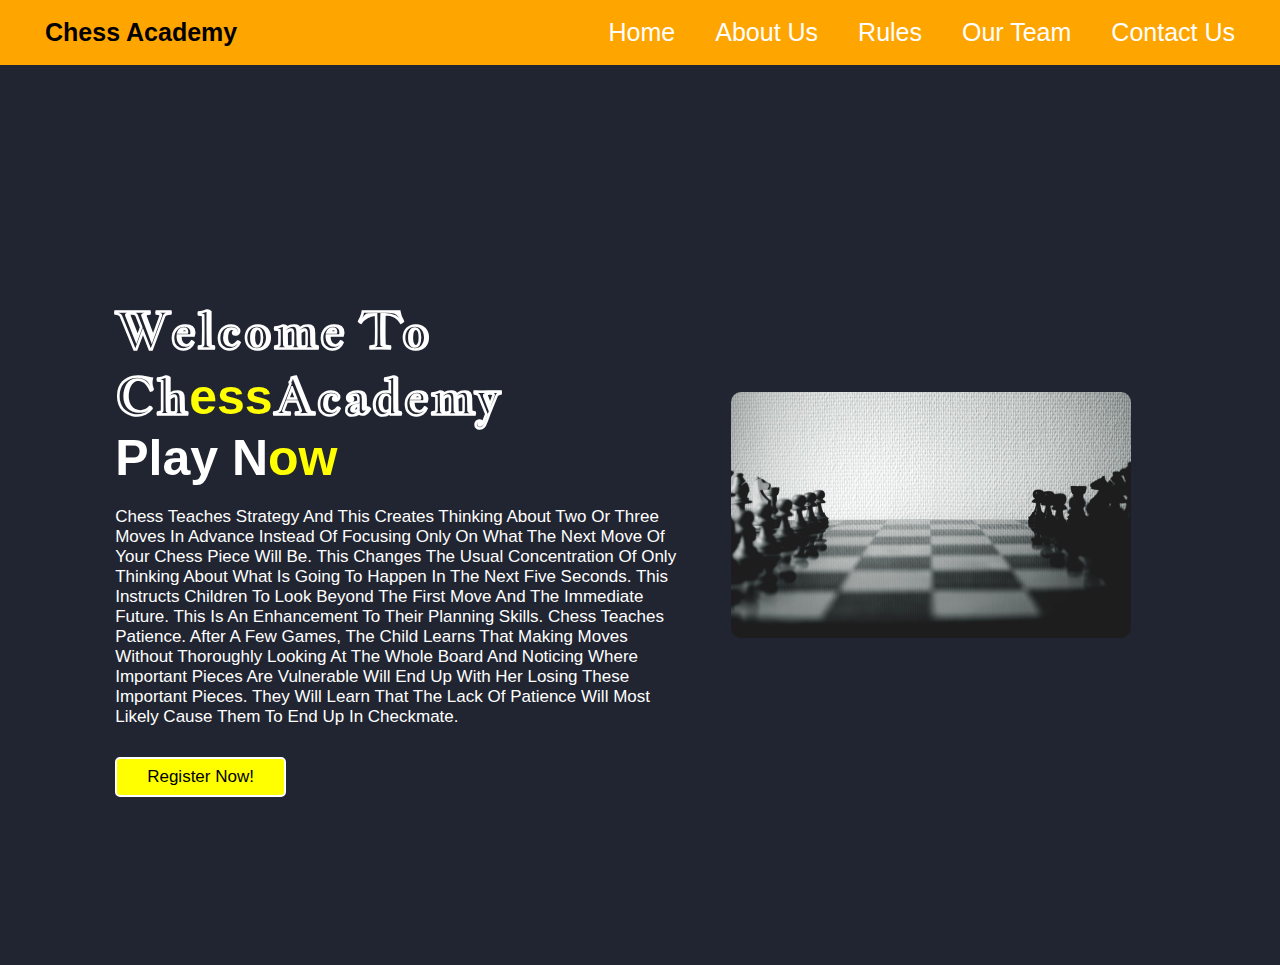
<file: index.html>
<!DOCTYPE html>
<html lang="en">

<head>
    <meta charset="UTF-8" />
    <meta http-equiv="X-UA-Compatible" content="IE=edge" />
    <meta name="viewport" content="width=device-width, initial-scale=1.0" />

    <link rel="stylesheet" href="chess.css" />
    <title>Chess Academy</title>
    <link rel="stylesheet" href="https://cdnjs.cloudflare.com/ajax/libs/font-awesome/5.15.3/css/all.min.css" />
</head>

<body>
    <header>
        <section class="nav">
          <div class="logo">
                <a href="#"><i class=""></i>Chess Academy</a>
            </div>
            <input id="menu-toggle" type="checkbox" />
            <label class="menu-button-container" for="menu-toggle">
          <div class="menu-button"></div>
            </label>
            <ul class="menu">
                <li><a href="#">Home</a></li>
                <li><a href="about.html" target="_blank">About us</a></li>
                <li><a href="rules.html" target="_blank">Rules</a></li>
                <li><a href="#" target="_blank">Our team</a></li>
                <li><a href="contact.html" target="_blank">Contact us</a></li>
            </ul>
        </section>
    </header>

    <section class="home" id="home ">
        <div class="content">
          
            <h3 class="mainfont">
                Welcome to Ch<span class="yellowColor">ess</span>Academy
            </h3>
            <h3>
                Play N<span class="yellowColor">ow</span>
            </h3>
        
            <p>
              Chess teaches strategy and this creates thinking about two or three moves in advance instead of focusing only on what the next move of your chess piece will be.
              This changes the usual concentration of only thinking about what is going to happen in the next five seconds. 
              This instructs children to look beyond the first move and the immediate future. This is an enhancement to their planning skills.
              Chess teaches patience. After a few games, the child learns that making moves without thoroughly looking at the whole board and noticing where important pieces are vulnerable will end up with her losing these important pieces. 
              They will learn that the lack of patience will most likely cause them to end up in checkmate.
            </p>

            <a href="# " class="btn" style="background-color: yellow">Register Now!</a>
        </div>
      

        <div class="image">
            <img src="background.jpg" alt=" " />
        </div>
    </section>


</body>
</html>
</file>
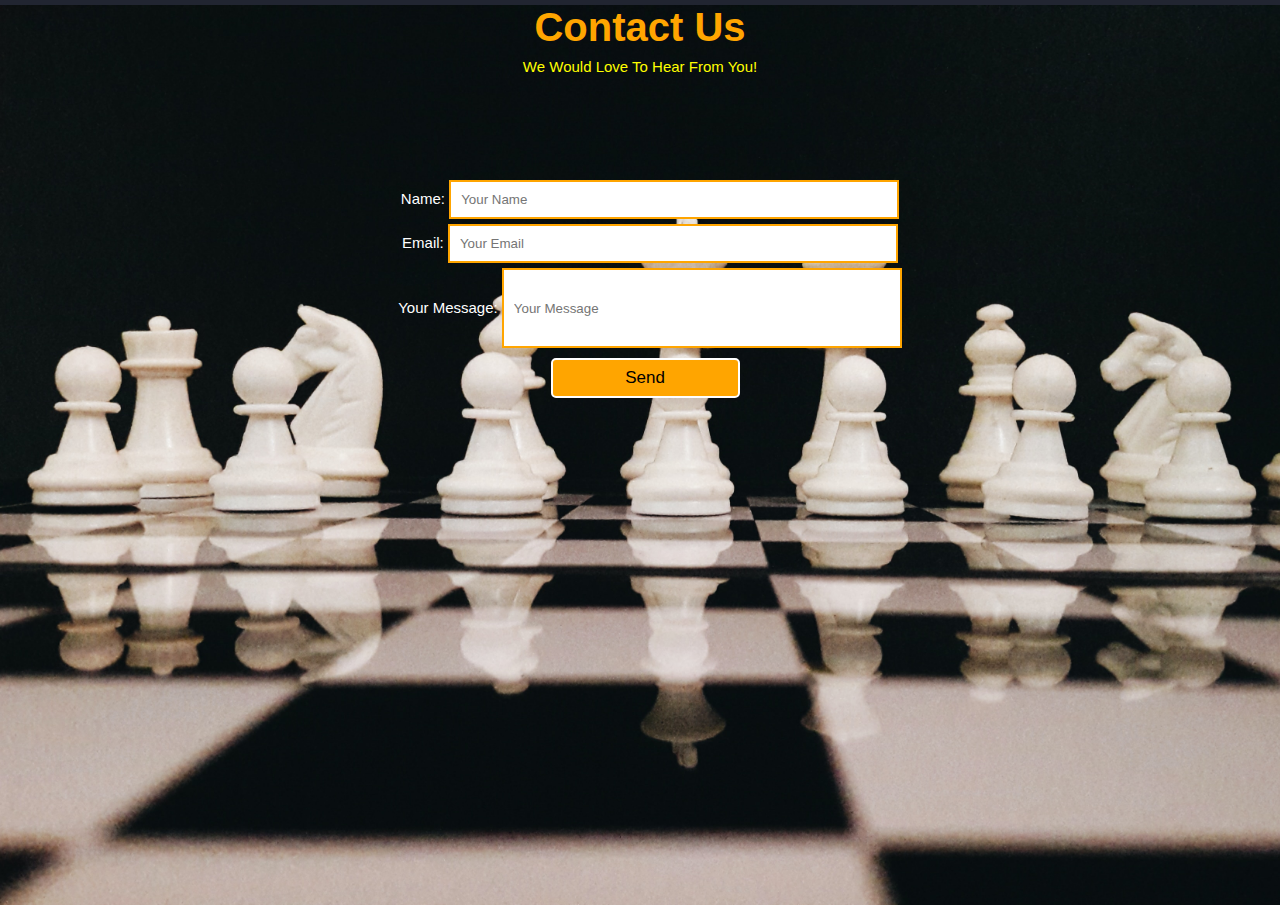
<file: contact.html>
<!DOCTYPE html>
<html>
<head>
<title>Contact Us</title>
<link rel="stylesheet" href="chess.css">
</head>
<body>
<div class="body">
  <div class="container">
    <h1 class="contact-heading">Contact Us</h1>
    <p class="contact-para">We would love to hear from you!</p>
    <form action="/contact" method="post">
      <label for="name">Name:  </label>
      <input type="text" name="name" placeholder="Your name">
      <br>
      <label for="email">Email:  </label>
      <input type="email" name="email" placeholder="Your email">
      <br>
      <label for="message">Your message:  </label>
      <input type="text" name="message" placeholder="Your message">
      <br>
      <input type="submit" value="Send" class="btn">
    </form>
  </div>
</div>
</body>
</html>
</file>
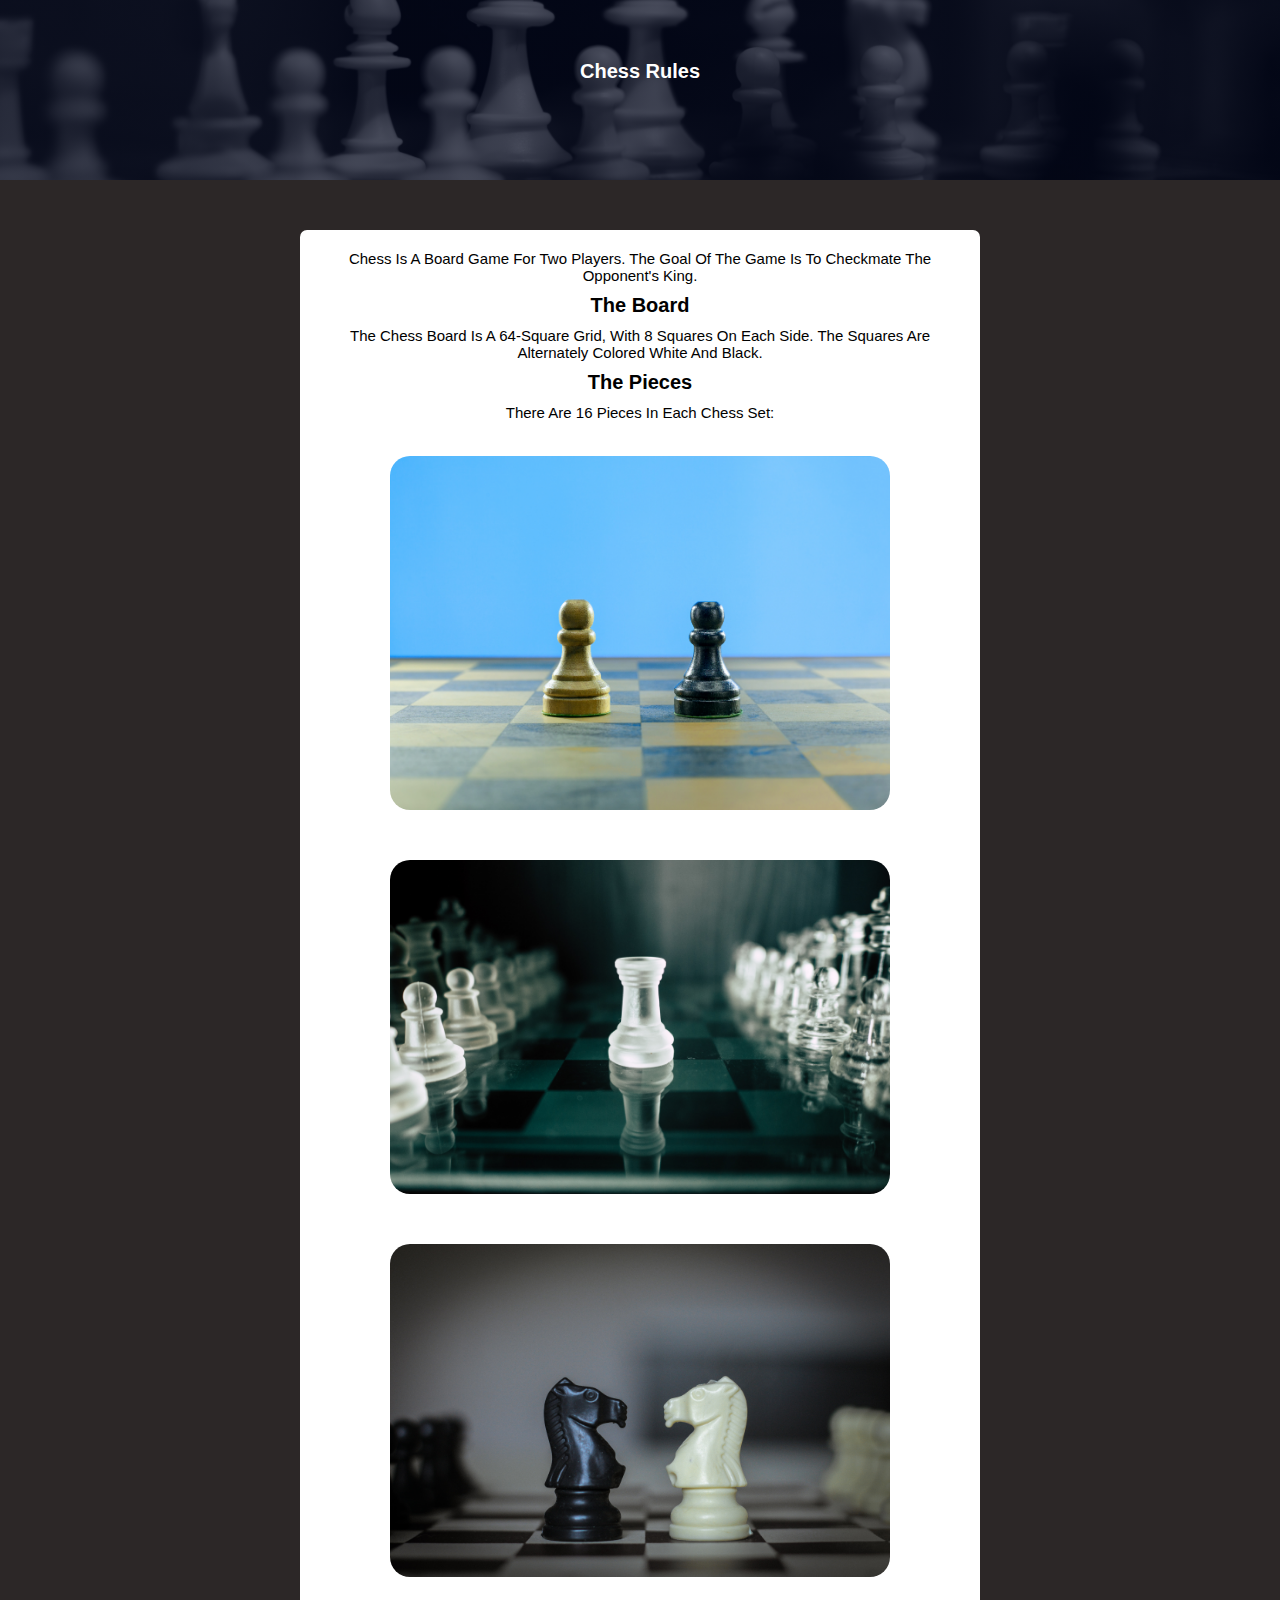
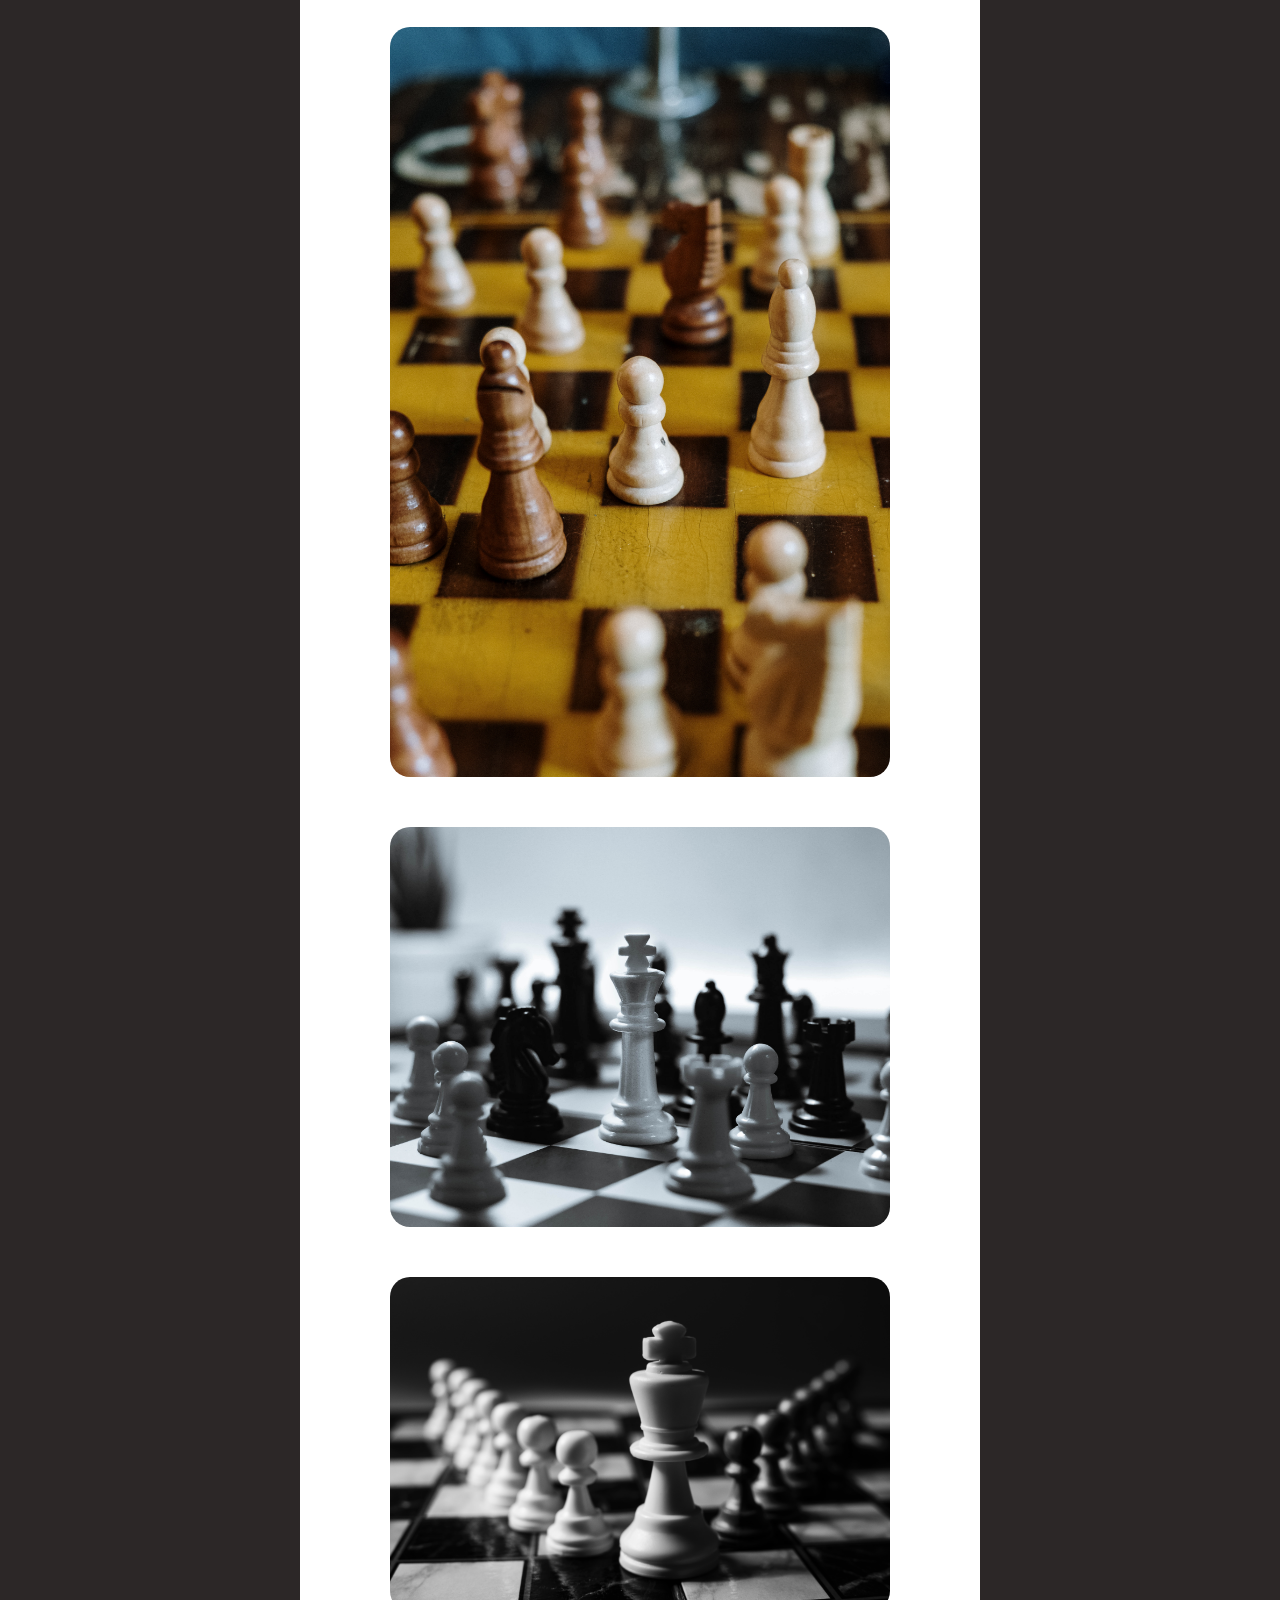
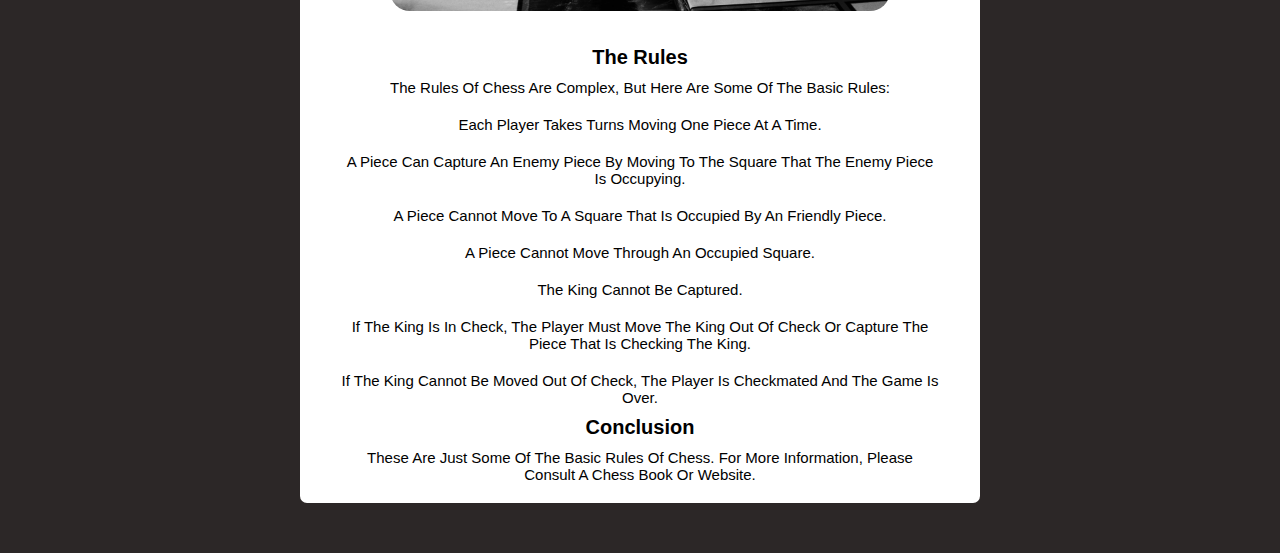
<file: rules.html>
<!DOCTYPE html>
<html>
  <head>
    <title>Chess Rules</title>
    <link rel="stylesheet" href="chess.css" />
  </head>
  <body style="background-color: #2C2727;">
    <h1 class="sub-header">Chess Rules</h1>
    <div class="ruleContainer">
      <div class="rules">
        <p>
          Chess is a board game for two players. The goal of the game is to
          checkmate the opponent's king.
        </p>
        <h2>The Board</h2>
        <p>
          The chess board is a 64-square grid, with 8 squares on each side. The
          squares are alternately colored white and black.
        </p>
        <h2>The Pieces</h2>
        <p>There are 16 pieces in each chess set:</p>
        <ul>
          <li class="pawn">
            <div class="wrapper">
              <div class="image">
                <img src="pawn.jpg" />
                <div class="ruleContent">
                  <h1>8 Pawns</h1>
                  <p>
                    The pawns are the weakest pieces, but they can also be very
                    powerful when used correctly.
                  </p>
                </div>
              </div>
            </div>
          </li>
          <li class="rook">
            <div class="wrapper">
              <div class="image">
                <img src="rook.jpg" />
                <div class="ruleContent">
                  <h1>2 Rooks</h1>
                  <p>
                    The rooks are the strongest pieces, and they can move any
                    number of squares in a straight line.
                  </p>
                </div>
              </div>
            </div>
          </li>
          <li class="knight">
            <div class="wrapper">
              <div class="image">
                <img src="knight.jpg" />
                <div class="ruleContent">
                  <h1>2 Knights</h1>
                  <p>
                    The knights are the most versatile pieces, and they can move
                    in an L-shape.
                  </p>
                </div>
              </div>
            </div>
          </li>
          <li class="bishop">
            <div class="wrapper">
              <div class="image">
                <img src="bishop.jpg" />
                <div class="ruleContent">
                  <h1>2 Bishops</h1>
                  <p>The bishops can move any number of squares diagonally.</p>
                </div>
              </div>
            </div>
          </li>
          <li class="queen">
            <div class="wrapper">
              <div class="image">
                <img src="queen.jpg" />
                <div class="ruleContent">
                  <h1>1 Queen</h1>
                  <p>
                    The queen is the most powerful piece, and she can move any
                    number of squares in any direction.
                  </p>
                </div>
              </div>
            </div>
          </li>
          <li class="king">
            <div class="wrapper">
              <div class="image">
                <img src="king.jpg" />
                <div class="ruleContent">
                  <h1>1 King</h1>
                  <p>
                    The king is the most important piece, and he must be
                    protected at all costs.
                  </p>
                </div>
              </div>
            </div>
          </li>
        </ul>
        <p></p>
        <h2>The Rules</h2>
        <p>
          The rules of chess are complex, but here are some of the basic rules:
        </p>
        <ul>
          <p>Each player takes turns moving one piece at a time.</p>
          <p>
            A piece can capture an enemy piece by moving to the square that the
            enemy piece is occupying.
          </p>
          <p>
            A piece cannot move to a square that is occupied by an friendly
            piece.
          </p>
          <p>A piece cannot move through an occupied square.</p>
          <p>The king cannot be captured.</p>
          <p>
            If the king is in check, the player must move the king out of check
            or capture the piece that is checking the king.
          </p>
          <p>
            If the king cannot be moved out of check, the player is checkmated
            and the game is over.
          </p>
        </ul>
        <h2>Conclusion</h2>
        <p>
          These are just some of the basic rules of chess. For more information,
          please consult a chess book or website.
        </p>
      </div>
    </div>
  </body>
</html>
</file>
<file: chess.css>
@import url("https://fonts.googleapis.com/css2?family=Jacques+Francois+Shadow&display=swap");
* {
    font-family: "Nunito", sans-serif;
    margin: 0;
    padding: 0;
    box-sizing: border-box;
    outline: none;
    border: none;
    text-decoration: none;
    text-transform: capitalize;
    transition: all 0.2s linear;
}

html {
    font-size: 62.5%;
}

body {
    background: #212531;
    margin: 0;
}

header {
    margin: 0px;
}

a {
    text-decoration: none;
    color: #000;
}

ul {
    list-style: none;
}

section {
    padding: 2rem 9%;
}

.logo {
    font-size: 2.5rem;
    font-weight: bolder;
    color: #666;
    display: inline-block;
}

.logo i {
    padding-right: 2rem;
    color: black;
}

.order {
    text-shadow: -1px -1px 0 yellow, 1px -1px 0 yellow, -1px 1px 0 yellow, 1px 1px yellow;
}

.nav {
    display: flex;
    flex-direction: row;
    align-items: center;
    justify-content: space-between;
    background: orange;
    color: black;
    height: 65px;
    padding: 1em;
    font-size: 25px;
}

.menu li:hover {
    cursor: pointer;
    transform: scale(1.2);
}

.menu {
    display: flex;
    flex-direction: row;
    list-style-type: none;
    margin: 0;
}

.menu>li {
    margin: 0 1rem;
    overflow: hidden;
}

.menu-button-container {
    display: none;
    height: 100%;
    width: 30px;
    cursor: pointer;
    flex-direction: column;
    justify-content: center;
    align-items: center;
}

#menu-toggle {
    display: none;
}

.menu-button,
.menu-button::before,
.menu-button::after {
    display: block;
    background-color: black;
    position: absolute;
    height: 6px;
    width: 32px;
    border-radius: 3px;
    color: white;
}

.menu-button::before {
    content: "";
    margin-top: -8px;
}

.menu-button::after {
    content: "";
    margin-top: 8px;
}

#menu-toggle:checked+.menu-button-container .menu-button::before {
    margin-top: 0px;
    transform: rotate(45deg);
}

#menu-toggle:checked+.menu-button-container .menu-button {
    background: rgba(255, 255, 255, 0);
}

#menu-toggle:checked+.menu-button-container .menu-button::after {
    margin-top: 0px;

    transform: rotate(-45deg);
}

.home {
    display: flex;
    flex-wrap: wrap;
    gap: 1.5rem;
    min-height: 100vh;
    align-items: center;
}

.home .content {
    flex: 1 1 40rem;
    padding-top: 6.5rem;
}

.home .image {
    flex: 1 1 30rem;
}

.home .image img {
    width: 90%;
    height: 90%;
    padding: 1rem;
    animation: float 3s linear infinite;
}
@keyframes float {
    0%,
    100% {
        transform: translateY(0rem);
    }
    50% {
        transform: translateY(3rem);
    }
}

.home .content h3 {
    font-size: 5rem;
    color: white;
}


.yellowColor {
    color: yellow;
}

.mainfont {
    font-family: "Jacques Francois Shadow", cursive;
}

.home .content p {
    font-size: 1.7rem;
    color: white;
    padding: 1rem 0;
}

.heading {
    text-align: center;
    font-size: 3.5rem;
    padding: 1rem;
    color: #666;
}

.btn {
    display: inline-block;
    padding: 0.8rem 3rem;
    border: 0.2rem solid white;
    color: black;
    cursor: pointer;
    font-size: 1.7rem;
    border-radius: 0.5rem;
    position: relative;
    overflow: hidden;
    z-index: 0;
    margin: 1rem 1rem 0 0;
}

.btn:hover {
    color: #fff;
}


@media (max-width: 991px) {
    html {
        font-size: 55%;
    }
    header {
        padding: 2rem;
    }
    section {
        padding: 2rem;
    }
}

@media (max-width: 768px) {
    .menu-button-container {
        display: flex;
    }
    .menu {
        position: absolute;
        top: 0;
        margin-top: 50px;
        left: 0;
        flex-direction: column;
        width: 100%;
        justify-content: center;
        align-items: center;
        padding: 2rem
    }
    .menu li:hover {
        transform: scale(1);
    }
    #menu-toggle~.menu li {
        height: 0;
        margin: 0;
        padding: 0;
        border: 0;
    }
    #menu-toggle:checked~.menu li {
        border: 1px solid #9f9a9a;
        height: 2.5em;
        padding: 0.5em;
    }
    .menu>li {
        display: flex;
        justify-content: center;
        margin: 0;
        padding: 0.5em 0;
        width: 100%;
        color: black;
        background-color: #e8e8e8;
    }
    .menu>li:not(:last-child) {
        border-bottom: 1px solid #444;
    }
}

@media (max-width: 450px) {
    html {
        font-size: 50%;
        overflow-x: hidden;
        overflow-y: scroll;
        text-align: center;
    }
}

/*------About us Page--------*/

.sub-header {
    height: 20vh;
    width: 100%;
    background-image: linear-gradient(rgba(4,9,30,0.7), rgba(4,9,30,0.7)),url(aboutUsHeadImage.jpg);
    background-position: center;
    background-size: cover;
    text-align: center;
    color: white;
    padding-top: 60px;
}

.about-us {
    width: 93%;
    padding-top: 50px;
    padding-bottom: 30px;
    color:white;
}

.about-us .row {
    display: flex;
}

.about-col{
    width: 60%;
    padding:5px 5px;
}

.about-col img {
    width: 100%;
    height: 85%;
    border-radius: 20px;
    filter: grayscale(0.4);
    transition: 0.3s;
}

.about-col img:hover {
    filter: grayscale(0);
    transform: scale(1.05) rotate(7deg);
}

.about-col h1 {
    padding-top: 0;
}

.about-col p {
    padding: 10px 0 10px;
}

.footer {
    display: flex;
    flex-direction: column;
}
.footer .socials {
    align-self: center;
}
.copyright {
    color: #fff;
    margin-top: 8px;
    margin-bottom: 10px;
    
    align-self: center;
}

ul {
    display: flex;
    align-self: center;
}

ul li a {
    color: white;
    padding: 0 10px;
    margin-bottom: 10px;
}

.footer .socials h2{
    font-size: medium;
    font-weight: 300;
    margin-left: 30%;
    margin-bottom: 10px;
}

/*-------contact us page ---------*/
.body {
    background-image: url("chessBackground.jpg");
    background-size: cover;
    background-repeat: no-repeat;
    height: 100vh;

  }

  .contact-heading {
    color: orange;
    font-size: 4em;
    text-align: center;
    height: 15%;
    margin: 5px auto;
  }
  
  .contact-para {
    color: yellow;
    font-size: 1.5em;
    text-align: center;
    margin-top: 8px;
  }

  form {
    color: white;
    margin-top: 100px;
    margin-left: 20px;
    text-align: center;
  }
  
  label {
    font-size: 1.5rem;

  }
  
  input {
    border: 2px solid orange;
    padding: 10px;
    background-color: white;
    width: 450px;
    margin-top: 5px;
  }
  
  input[name="message"]{
    width: 400px;
    height: 80px;
  }

  input[type="submit"] {
    width: 15%;
    background-color: orange;
    color: black;
    margin-top: 10px;
  }
  
  
/*-------------rules page----------*/
  .ruleContainer{
    background-color: #fff;
    border-radius: 7px;
    padding: 10px;
    margin: 50px 60px;
    text-align: center;
  }
  .rules {
    width: 600px;
    margin: 0 auto;
  }
  
  p {
    margin-bottom: 10px;
    margin-top: 10px;
    font-size: 1.5rem;
    font-weight: 400;
  }
  
  .wrapper {
    display: flex;
    justify-content: center;
    align-items: center;
    margin: 25px;
  }
  .image {
    width: 300px;
    position: relative;
  }
  img {
    width: 100%;
    display: block;
    margin: auto;
    border-radius: 20px;
  }
  .ruleContent{
    width: 100%;
    height: 100%;
    top:0;
    left: 0;
    position: absolute;
    background: rgba(0,0,0,0.6);
    display: flex;
    justify-content: center;
    align-items: center;
    flex-direction: column;
    opacity: 0;
    transition: 0.6s;
    border-radius: 20px;
    
  }

  .ruleContent:hover {
    opacity: 1;
  }

  .ruleContent h1 {
    font-size: 45px;
    color: #ffe100;
    margin-bottom: 15px;
  }

  .ruleContent p {
    font-size: 19px;
    color: #fff;
  }

  .ruleContent > *{
    transform: translateY(25px);
    transition: transform 0.6s;
  }

  .ruleContent:hover > *{
    transform: translateY(0px);
  }

  ul {
    display: flex;
    flex-direction: column;
  }

  h2 {
    font-size: 2rem;
    font-weight: 800;
  }
  @media (min-width: 450px) {
    .image{
        width: 400px;
    }
  }

  @media (min-width: 768px) {
    .image {
        width: 500px;
    }
    .ruleContainer{
        margin: 50px 300px;
    }
  }
</file>
